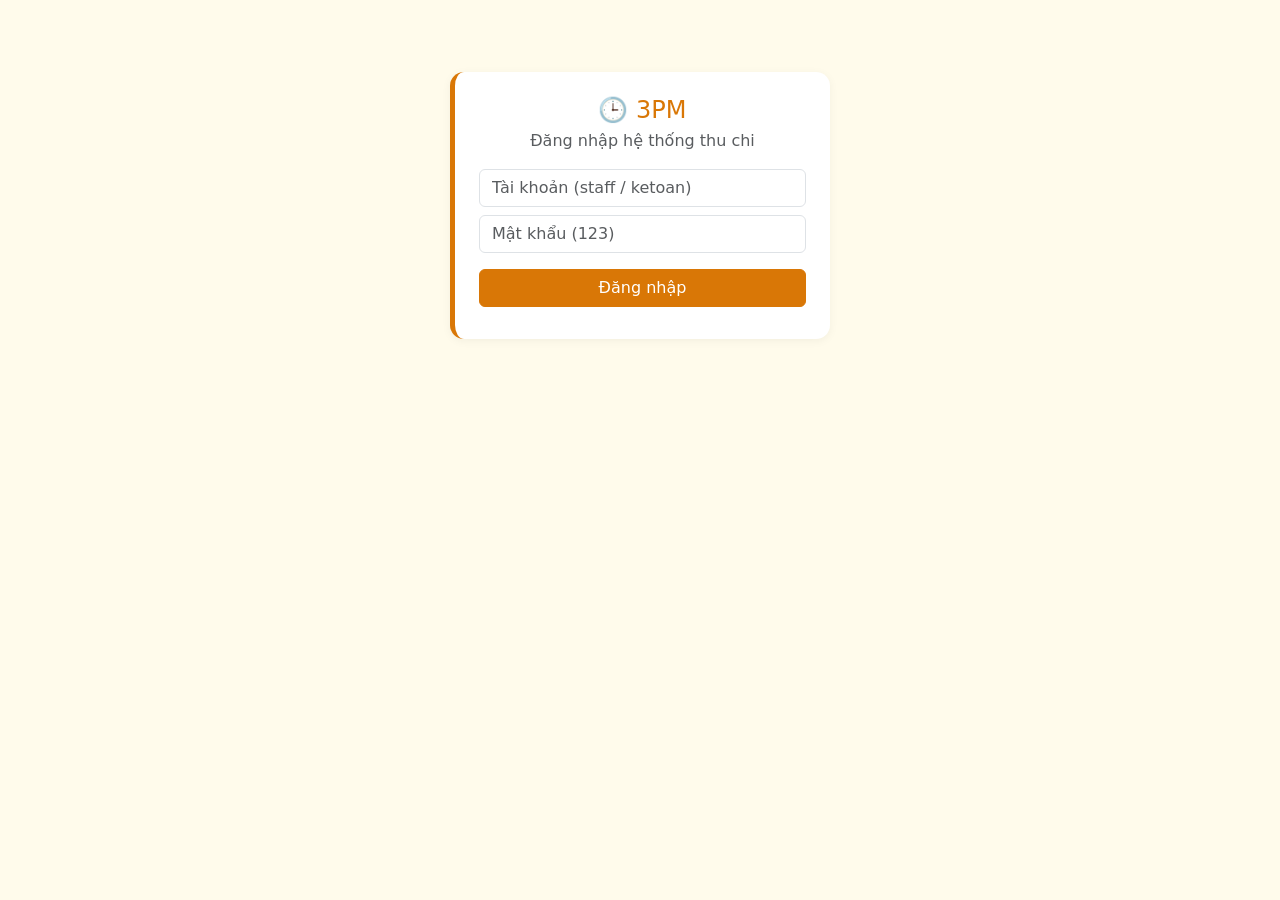
<file: transaction.html>
<!DOCTYPE html>
<html lang="vi">
<head>
  <meta charset="UTF-8">
  <meta name="viewport" content="width=device-width, initial-scale=1.0">
  <title>3PM · Quản lý Giao dịch</title>
  <link href="https://cdn.jsdelivr.net/npm/bootstrap@5.3.3/dist/css/bootstrap.min.css" rel="stylesheet">
  <link href="https://cdn.jsdelivr.net/npm/bootstrap-icons@1.11.3/font/bootstrap-icons.css" rel="stylesheet">
  <link href="style.css" rel="stylesheet">
</head>
<body>

  <!-- ===== LOGIN ===== -->
  <div id="loginView" class="container d-none">
    <div class="card stat-card login-card p-4">
      <h4 class="brand text-center mb-1" style="color:var(--primary)">🕒 3PM</h4>
      <p class="text-center text-muted">Đăng nhập hệ thống thu chi</p>
      <input id="liUser" class="form-control mb-2" placeholder="Tài khoản (staff / ketoan)">
      <input id="liPass" type="password" class="form-control mb-3" placeholder="Mật khẩu (123)">
      <button class="btn btn-primary w-100" onclick="doLogin()">Đăng nhập</button>
      <div id="liErr" class="text-danger small mt-2"></div>
    </div>
  </div>

  <!-- ===== APP ===== -->
  <div id="appView" class="d-none">
    <nav class="navbar navbar-expand-lg navbar-3pm px-3">
      <div class="container-fluid">
        <span class="brand">🕒 3PM</span>
        <button class="navbar-toggler bg-light" data-bs-toggle="collapse" data-bs-target="#nav">
          <span class="navbar-toggler-icon"></span>
        </button>
        <div class="collapse navbar-collapse" id="nav">
          <ul class="navbar-nav me-auto ms-3">
            <li class="nav-item"><a class="nav-link" href="index.html">Dashboard</a></li>
            <li class="nav-item"><a class="nav-link active" href="transaction.html">Giao dịch</a></li>
          </ul>
          <span class="navbar-text text-light me-3" id="userLabel"></span>
          <button class="btn btn-sm btn-outline-light" onclick="logout()">Đăng xuất</button>
        </div>
      </div>
    </nav>

    <div class="container-fluid py-4 px-md-5">
      <div class="d-flex justify-content-between align-items-center flex-wrap gap-2 mb-3">
        <h4 class="section-title m-0">Quản lý giao dịch</h4>
        <div>
          <button class="btn btn-success" onclick="openForm('Income')"><i class="bi bi-plus-lg"></i> Thêm Thu</button>
          <button class="btn btn-danger"  onclick="openForm('Expense')"><i class="bi bi-plus-lg"></i> Thêm Chi</button>
        </div>
      </div>

      <!-- FILTER -->
      <div class="filter-bar mb-3">
        <div class="row g-2">
          <div class="col-12 col-md-4">
            <input id="fSearch" class="form-control" placeholder="🔍 Tìm theo tên / ghi chú / người tạo...">
          </div>
          <div class="col-6 col-md-3">
            <input id="fMonth" type="month" class="form-control">
          </div>
          <div class="col-6 col-md-3">
            <select id="fStatus" class="form-select">
              <option value="">-- Tất cả trạng thái --</option>
              <option>Chờ duyệt</option>
              <option>Đã thu</option>
              <option>Đã chi</option>
              <option>Từ chối</option>
            </select>
          </div>
          <div class="col-12 col-md-2 d-grid">
            <button class="btn btn-primary" onclick="loadTable()"><i class="bi bi-funnel"></i> Lọc</button>
          </div>
        </div>
      </div>

      <!-- TABLE -->
      <div class="table-wrap">
        <table class="table table-excel table-bordered m-0">
          <thead>
            <tr>
              <th>ID</th><th>Loại</th><th>Khoản thu/chi</th><th>Trạng thái</th>
              <th class="text-end">SL</th><th class="text-end">Đơn giá</th><th class="text-end">Tổng tiền</th>
              <th>Ghi chú</th><th>Ảnh</th><th>Ngày thu/chi</th><th>Ngày tạo</th>
              <th>Người tạo</th><th>Người duyệt</th>
              <th style="min-width:170px">Thao tác</th>
            </tr>
          </thead>
          <tbody id="tbody">
            <tr><td colspan="14" class="text-center text-muted py-4">Đang tải…</td></tr>
          </tbody>
        </table>
      </div>
    </div>
  </div>

  <!-- ===== MODAL THÊM/SỬA ===== -->
  <div class="modal fade" id="txModal" tabindex="-1">
    <div class="modal-dialog modal-lg modal-dialog-centered">
      <div class="modal-content">
        <div class="modal-header" style="background:var(--ink);color:#fff">
          <h5 class="modal-title" id="modalTitle">Thêm giao dịch</h5>
          <button class="btn-close btn-close-white" data-bs-dismiss="modal"></button>
        </div>
        <div class="modal-body">
          <input type="hidden" id="fId">
          <div class="row g-3">
            <div class="col-md-4">
              <label class="form-label">Loại</label>
              <select id="fType" class="form-select">
                <option value="Income">Thu (Income)</option>
                <option value="Expense">Chi (Expense)</option>
              </select>
            </div>
            <div class="col-md-5">
              <label class="form-label">Khoản thu/chi</label>
              <input id="fTitle" class="form-control" placeholder="VD: Bán váy hoa">
            </div>
            <div class="col-md-3">
              <label class="form-label">Ngày thu/chi</label>
              <input id="fTxDate" type="date" class="form-control">
            </div>
            <div class="col-md-4">
              <label class="form-label">Số lượng</label>
              <input id="fQty" type="number" class="form-control" value="1" oninput="calcTotal()">
            </div>
            <div class="col-md-4">
              <label class="form-label">Đơn giá</label>
              <input id="fPrice" type="number" class="form-control" value="0" oninput="calcTotal()">
            </div>
            <div class="col-md-4">
              <label class="form-label">Tổng tiền</label>
              <input id="fTotal" class="form-control bg-light" readonly>
            </div>
            <div class="col-12">
              <label class="form-label">Ghi chú</label>
              <textarea id="fNote" class="form-control" rows="2"></textarea>
            </div>
            <div class="col-12">
              <label class="form-label">Ảnh hóa đơn / chứng từ</label>
              <input id="fImage" type="file" accept="image/*" class="form-control">
              <div class="mt-2">
                <img id="imgPreview" class="d-none" style="max-height:120px;border-radius:8px">
              </div>
            </div>
          </div>
        </div>
        <div class="modal-footer">
          <button class="btn btn-secondary" data-bs-dismiss="modal">Hủy</button>
          <button class="btn btn-primary" id="saveBtn" onclick="saveTx()">Lưu</button>
        </div>
      </div>
    </div>
  </div>

  <!-- ===== MODAL DUYỆT (Đã chi) / TỪ CHỐI ===== -->
  <div class="modal fade" id="actionModal" tabindex="-1">
    <div class="modal-dialog modal-dialog-centered">
      <div class="modal-content">
        <div class="modal-header" style="background:var(--ink);color:#fff">
          <h5 class="modal-title" id="actionTitle">Duyệt giao dịch</h5>
          <button class="btn-close btn-close-white" data-bs-dismiss="modal"></button>
        </div>
        <div class="modal-body">
          <input type="hidden" id="actId">

          <!-- Duyệt: upload ảnh chuyển tiền -->
          <div id="approveSection">
            <label class="form-label" id="proofLabel">Ảnh xác nhận đã chuyển tiền <span class="text-danger">*</span></label>
            <input id="proofImage" type="file" accept="image/*" class="form-control">
            <div class="mt-2">
              <img id="proofPreview" class="d-none" style="max-height:160px;border-radius:8px">
            </div>
          </div>

          <!-- Từ chối: nhập lý do -->
          <div id="rejectSection" class="d-none">
            <label class="form-label">Lý do từ chối chi tiền <span class="text-danger">*</span></label>
            <textarea id="rejectReason" class="form-control" rows="3" placeholder="Nhập lý do từ chối..."></textarea>
          </div>
        </div>
        <div class="modal-footer">
          <button class="btn btn-secondary" data-bs-dismiss="modal">Hủy</button>
          <button class="btn btn-primary" id="actSaveBtn" onclick="confirmAction()">Lưu</button>
        </div>
      </div>
    </div>
  </div>

  <script src="https://cdn.jsdelivr.net/npm/bootstrap@5.3.3/dist/js/bootstrap.bundle.min.js"></script>
  <script src="api.js"></script>
  <script src="transaction.js"></script>
</body>
</html>
</file>
<file: style.css>
/**********************************************************************
 * style.css - 3PM
 * Màu chủ đạo: cam #D97706, trắng kem #FFFBEB, đen #1F2937
 **********************************************************************/
:root {
  --primary: #D97706;
  --primary-dark: #B45309;
  --cream: #FFFBEB;
  --ink: #1F2937;
  --muted: #6B7280;
  --border: #E5E7EB;
}

* { box-sizing: border-box; }

body {
  background: var(--cream);
  color: var(--ink);
  font-family: 'Segoe UI', system-ui, sans-serif;
  margin: 0;
}

/* ===== Navbar ===== */
.navbar-3pm {
  background: var(--ink);
  border-bottom: 3px solid var(--primary);
}
.navbar-3pm .brand {
  font-weight: 800;
  font-size: 1.4rem;
  color: var(--primary);
  letter-spacing: 1px;
}
.navbar-3pm .nav-link { color: #fff !important; font-weight: 500; }
.navbar-3pm .nav-link.active { color: var(--primary) !important; }

/* ===== Buttons ===== */
.btn-primary {
  background: var(--primary);
  border-color: var(--primary);
}
.btn-primary:hover { background: var(--primary-dark); border-color: var(--primary-dark); }
.btn-outline-primary { color: var(--primary); border-color: var(--primary); }
.btn-outline-primary:hover { background: var(--primary); border-color: var(--primary); }

/* ===== Dashboard cards ===== */
.stat-card {
  border: none;
  border-radius: 14px;
  background: #fff;
  box-shadow: 0 2px 10px rgba(0,0,0,.05);
  border-left: 5px solid var(--primary);
}
.stat-card .label { color: var(--muted); font-size: .85rem; text-transform: uppercase; letter-spacing: .5px; }
.stat-card .value { font-size: 1.6rem; font-weight: 800; }
.stat-income { border-left-color: #16a34a; }
.stat-expense { border-left-color: #dc2626; }
.stat-profit { border-left-color: var(--primary); }

/* ===== Bảng giống Excel ===== */
.table-excel {
  background: #fff;
  border: 1px solid var(--border);
}
.table-excel thead th {
  background: var(--ink);
  color: #fff;
  font-size: .82rem;
  text-transform: uppercase;
  letter-spacing: .3px;
  border: 1px solid #374151;
  white-space: nowrap;
  position: sticky;
  top: 0;
}
.table-excel td, .table-excel th {
  border: 1px solid var(--border);
  vertical-align: middle;
  font-size: .9rem;
}
.table-excel tbody tr:nth-child(even) { background: #FEFCE8; }
.table-excel tbody tr:hover { background: #FEF3C7; }

.table-wrap { max-height: 65vh; overflow: auto; border-radius: 10px; }

/* ===== Badge trạng thái & loại ===== */
.badge-status { font-size: .75rem; padding: .35em .6em; }
.st-pending  { background: #FEF3C7; color: #92400E; }
.st-approved { background: #DCFCE7; color: #166534; }
.st-rejected { background: #FEE2E2; color: #991B1B; }
.type-income  { color: #16a34a; font-weight: 700; }
.type-expense { color: #dc2626; font-weight: 700; }

.thumb {
  width: 42px; height: 42px; object-fit: cover;
  border-radius: 6px; border: 1px solid var(--border); cursor: pointer;
}

/* ===== Filter bar ===== */
.filter-bar {
  background: #fff;
  border: 1px solid var(--border);
  border-radius: 12px;
  padding: 14px;
}

.section-title {
  font-weight: 800;
  border-left: 5px solid var(--primary);
  padding-left: 10px;
}

/* ===== Login overlay ===== */
.login-card { max-width: 380px; margin: 8vh auto; }

@media (max-width: 576px) {
  .stat-card .value { font-size: 1.3rem; }
}
</file>
